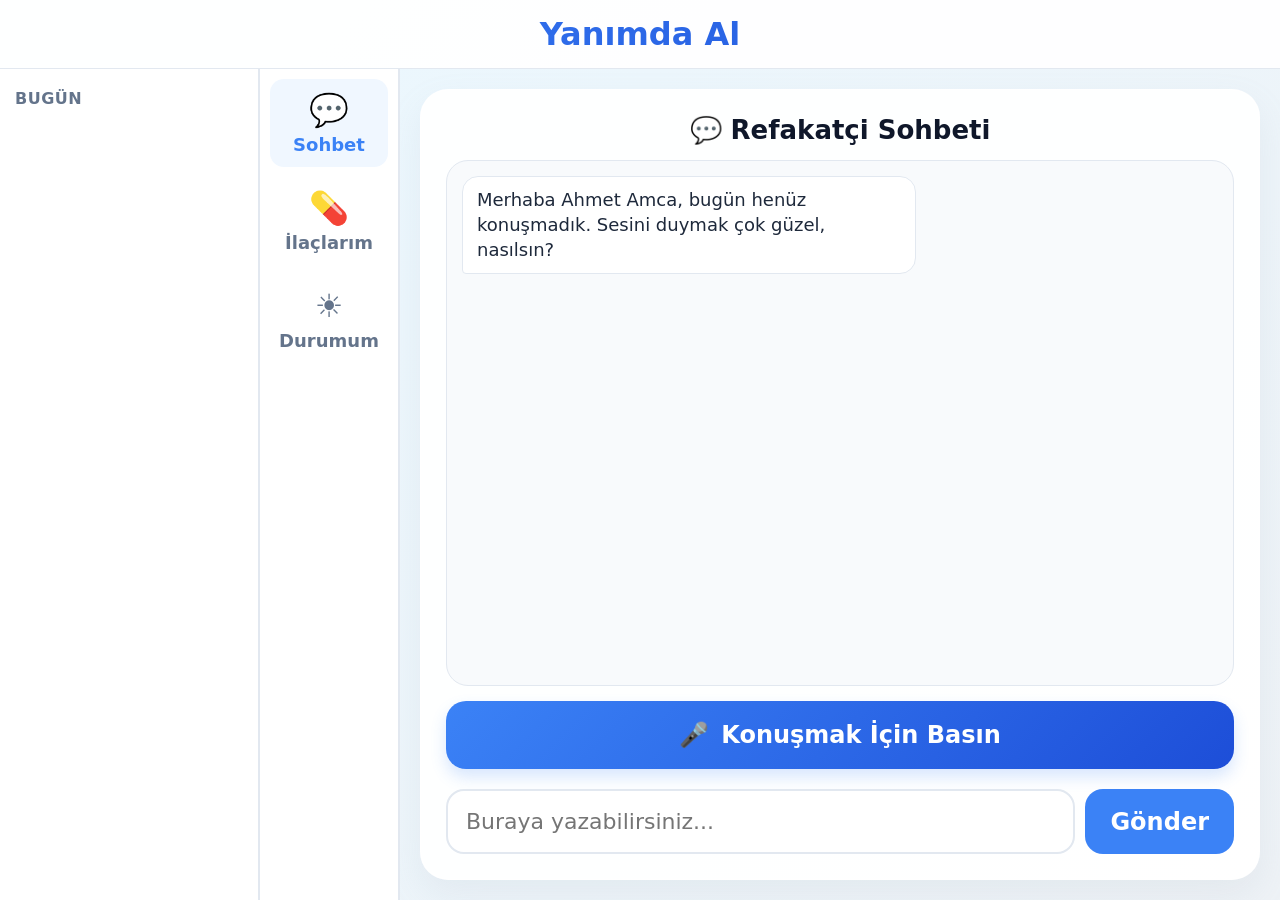
<file: index.html>
<!DOCTYPE html>
<html lang="tr">

<head>
    <meta charset="UTF-8">
    <meta name="viewport" content="width=device-width, initial-scale=1.0, maximum-scale=1.0, user-scalable=no">
    <title>Yanımda Al - Dijital Refakatçi</title>
    <link rel="stylesheet" href="style.css">
</head>

<body>

    <header>
        <h1>Yanımda Al</h1>
    </header>

    <div class="app-container">
        
        <div class="history-sidebar" id="historySidebar">
            <div>
                <div class="history-section-title">Bugün</div>
                <div class="history-list" id="history-today">
                    </div>
            </div>
        </div>

        <nav>
            <button class="nav-btn active" id="nav-sohbet" onclick="switchPage('sohbet')"><span>💬</span><span>Sohbet</span></button>
            <button class="nav-btn" id="nav-ilaclar" onclick="switchPage('ilaclar')"><span>💊</span><span>İlaçlarım</span></button>
            <button class="nav-btn" id="nav-durum" onclick="switchPage('durum')"><span>☀️</span><span>Durumum</span></button>
        </nav>

        <div class="main-content">
            <div class="page active" id="page-sohbet">
                <div class="page-title">💬 Refakatçi Sohbeti</div>
                <div class="chat-container" id="chatScroll">
                    <div class="chat-box" id="chatBox">
                        <div class="chat-msg msg-ai">Merhaba Ahmet Amca, sesini duymak veya senden haber almak çok güzel. Bugün nasılsın?</div>
                    </div>
                </div>

                <button class="btn btn-voice" id="voiceBtn" onclick="toggleVoice()">
                    🎤 <span id="btnText">Konuşmak İçin Basın</span>
                </button>

                <div class="text-input-container">
                    <input type="text" id="userInput" class="text-input" placeholder="Buraya yazabilirsiniz..." onkeypress="handleKeyPress(event)">
                    <button class="btn btn-send" onclick="sendTextMessage()">Gönder</button>
                </div>
            </div>

            <div class="page" id="page-ilaclar">
                <div class="page-title">📋 Bugünkü İlaçlarım</div>
                <div class="routine-list">
                    <div class="routine-item" id="med1">
                        <div>
                            <strong style="display:block; font-size:22px;">💊 Tansiyon İlacı</strong>
                            <span style="font-size: 16px; color: var(--text-muted);">Sabah • Saat 09:00</span>
                        </div>
                        <button class="btn btn-success" style="width:auto; padding: 10px 20px; font-size: 18px;" onclick="takeMed('med1')">İçtim</button>
                    </div>
                    <div class="routine-item" id="med2">
                        <div>
                            <strong style="display:block; font-size:22px;">📸 Vitamin Takviyesi</strong>
                            <span style="font-size: 16px; color: var(--text-muted);">Akşam • Saat 20:00</span>
                        </div>
                        <div style="display:flex; gap: 8px;">
                            <button class="btn btn-neutral" style="width:auto; padding: 10px 20px; font-size: 18px;" onclick="simulatePhoto()">Kamerayla Çek</button>
                            <button class="btn btn-success" style="width:auto; padding: 10px 20px; font-size: 18px;" onclick="takeMed('med2')">İçtim</button>
                        </div>
                    </div>
                </div>
            </div>

            <div class="page" id="page-durum">
                <div class="page-title">☀️ Günlük Sağlık Kontrolü</div>
                <div id="checkinCard" style="text-align: center; display: flex; flex-direction: column; gap: 20px; justify-content: center; height: 100%;">
                    <p style="font-weight: 600; font-size: 26px;">Ahmet Amca, bugün kendini nasıl hissediyorsun?</p>
                    <button class="btn btn-success" onclick="completeCheckin('Harika!')">😊 Çok İyiyim</button>
                    <button class="btn btn-neutral" style="background: #FFFBEB; color: #B45309; border-color: #FDE68A;" onclick="completeCheckin('Biraz halsizim')">😐 Biraz Halsizim</button>
                </div>
            </div>
        </div>
    </div>

    <script src="app.js"></script>
</body>

</html>
</file>
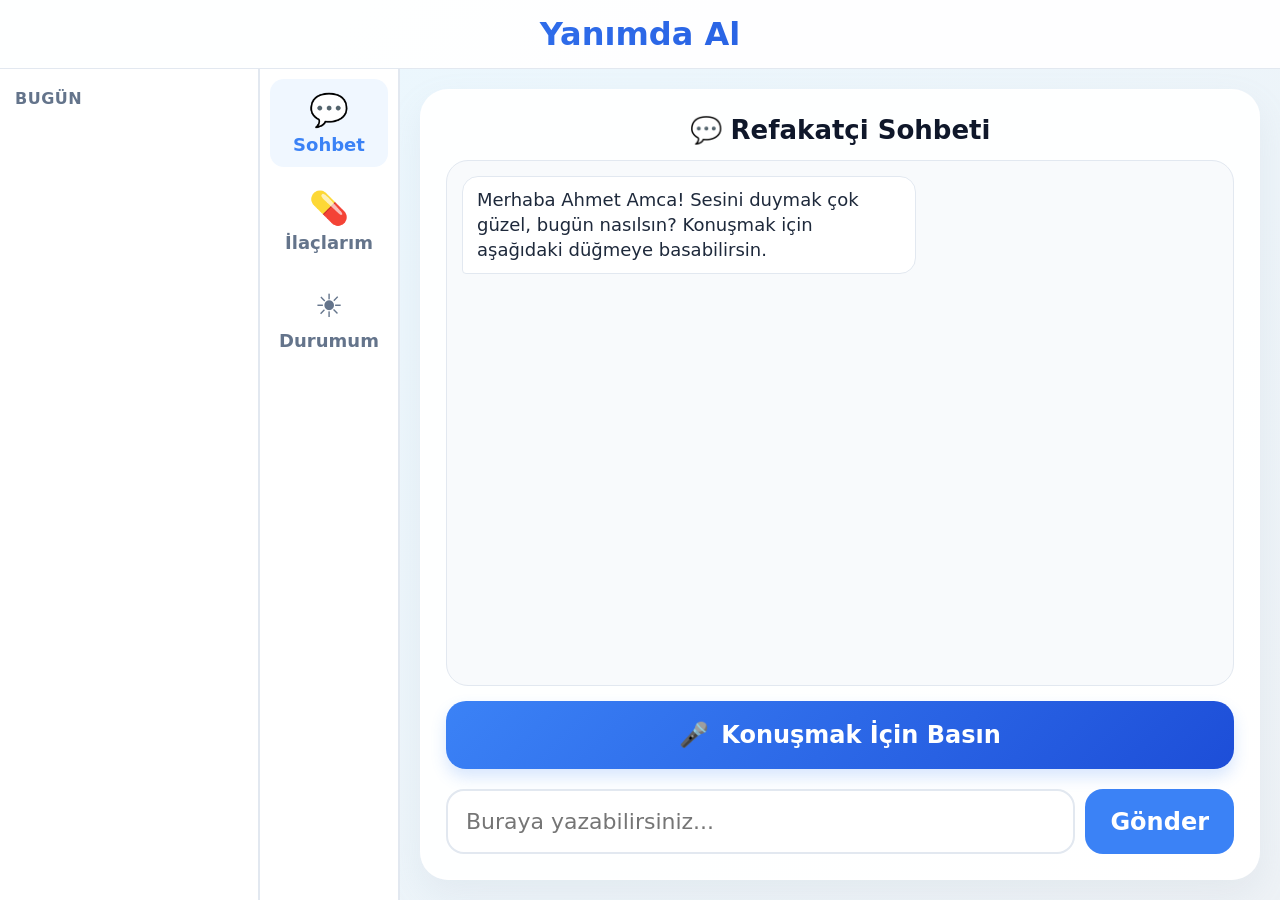
<file: frontend/index.html>
<!DOCTYPE html>
<html lang="tr">

<head>
    <meta charset="UTF-8">
    <meta name="viewport" content="width=device-width, initial-scale=1.0, maximum-scale=1.0, user-scalable=no">
    <title>Yanımda Al - Dijital Refakatçi</title>
    <link rel="stylesheet" href="style.css">
</head>

<body>

    <header>
        <h1>Yanımda Al</h1>
    </header>

    <div class="app-container">
        
        <div class="history-sidebar" id="historySidebar">
            <div>
                <div class="history-section-title">Bugün</div>
                <div class="history-list" id="history-today">
                    </div>
            </div>
        </div>

        <nav>
            <button class="nav-btn active" id="nav-sohbet" onclick="switchPage('sohbet')"><span>💬</span><span>Sohbet</span></button>
            <button class="nav-btn" id="nav-ilaclar" onclick="switchPage('ilaclar')"><span>💊</span><span>İlaçlarım</span></button>
            <button class="nav-btn" id="nav-durum" onclick="switchPage('durum')"><span>☀️</span><span>Durumum</span></button>
        </nav>

        <div class="main-content">
            <div class="page active" id="page-sohbet">
                <div class="page-title">💬 Refakatçi Sohbeti</div>
                <div class="chat-container" id="chatScroll">
                    <div class="chat-box" id="chatBox">
                        <div class="chat-msg msg-ai">Merhaba, sesini duymak veya senden haber almak çok güzel. Bugün nasılsın?</div>
                    </div>
                </div>

                <button class="btn btn-voice" id="voiceBtn" onclick="toggleVoice()">
                    🎤 <span id="btnText">Konuşmak İçin Basın</span>
                </button>

                <div class="text-input-container">
                    <input type="text" id="userInput" class="text-input" placeholder="Buraya yazabilirsiniz..." onkeypress="handleKeyPress(event)">
                    <button class="btn btn-send" onclick="sendTextMessage()">Gönder</button>
                </div>
            </div>

            <div class="page" id="page-ilaclar">
                <div class="page-title">📋 Bugünkü İlaçlarım</div>
                <div class="routine-list">
                    <div class="routine-item" id="med1">
                        <div>
                            <strong style="display:block; font-size:22px;">💊 Tansiyon İlacı</strong>
                            <span style="font-size: 16px; color: var(--text-muted);">Sabah • Saat 09:00</span>
                        </div>
                        <button class="btn btn-success" style="width:auto; padding: 10px 20px; font-size: 18px;" onclick="takeMed('med1')">İçtim</button>
                    </div>
                    <div class="routine-item" id="med2">
                        <div>
                            <strong style="display:block; font-size:22px;">📸 Vitamin Takviyesi</strong>
                            <span style="font-size: 16px; color: var(--text-muted);">Akşam • Saat 20:00</span>
                        </div>
                        <div style="display:flex; gap: 8px;">
                            <button class="btn btn-neutral" style="width:auto; padding: 10px 20px; font-size: 18px;" onclick="simulatePhoto()">Kamerayla Çek</button>
                            <button class="btn btn-success" style="width:auto; padding: 10px 20px; font-size: 18px;" onclick="takeMed('med2')">İçtim</button>
                        </div>
                    </div>
                </div>
            </div>

            <div class="page" id="page-durum">
                <div class="page-title">☀️ Günlük Sağlık Kontrolü</div>
                <div id="checkinStatusBanner" style="margin-bottom: 15px;"></div>
                <div id="checkinCard" style="text-align: center; display: flex; flex-direction: column; gap: 20px; justify-content: center;">
                    <p id="checkinGreeting" style="font-weight: 600; font-size: 26px;">Ahmet Amca, bugün kendini nasıl hissediyorsun?</p>
                    <button class="btn btn-success" onclick="completeCheckin('Harika!')">😊 Çok İyiyim</button>
                    <button class="btn btn-neutral" style="background: #FFFBEB; color: #B45309; border-color: #FDE68A;" onclick="completeCheckin('Biraz halsizim')">😐 Biraz Halsizim</button>
                </div>

                <div style="margin-top: 25px; flex: 1; display: flex; flex-direction: column; min-height: 0;">
                    <div style="font-weight: 700; font-size: 20px; color: var(--text-muted); margin-bottom: 10px;">
                        📅 Geçmiş Kayıtlar
                    </div>
                    <div class="routine-list" id="checkinHistory" style="overflow-y: auto;">
                        <p style="color: var(--text-muted); font-size: 16px;">Kayıtlar yükleniyor...</p>
                    </div>
                </div>
            </div>
        </div>
    </div>

    <!-- Günlük check-in hatırlatma pop-up'ı -->
    <div id="checkinReminderModal" style="display:none; position:fixed; inset:0; background:rgba(0,0,0,0.5); z-index:1000; align-items:center; justify-content:center;">
        <div style="background:#fff; border-radius:16px; padding:30px; max-width:340px; width:90%; text-align:center; box-shadow:0 10px 40px rgba(0,0,0,0.2);">
            <div style="font-size:48px; margin-bottom:10px;">☀️</div>
            <h2 style="margin:0 0 10px 0; font-size:22px; color:#1F2937;">Lütfen Durumunuzu Güncelleyin</h2>
            <p style="color:#6B7280; font-size:16px; margin-bottom:22px;">Bugün henüz günlük sağlık kontrolünü yapmadınız. Kendinizi nasıl hissettiğinizi bize bildirir misiniz?</p>
            <button class="btn btn-success" style="width:100%; margin-bottom:10px;" onclick="goToCheckinFromReminder()">Şimdi Bildir</button>
            <button class="btn btn-neutral" style="width:100%;" onclick="dismissCheckinReminder()">Daha Sonra</button>
        </div>
    </div>

    <script src="app.js"></script>
</body>

</html>
</file>
<file: style.css>
:root {
    --bg-gradient: linear-gradient(135deg, #EBF8FF 0%, #EEF2F6 100%);
    --text-main: #1E293B;
    --text-muted: #64748B;
    --brand-color: #3B82F6;
    --brand-gradient: linear-gradient(135deg, #3B82F6 0%, #1D4ED8 100%);
    --success-color: #10B981;
    --success-gradient: linear-gradient(135deg, #10B981 0%, #047857 100%);
    --warning-color: #EF4444;
    --warning-gradient: linear-gradient(135deg, #EF4444 0%, #B91C1C 100%);
    --card-bg: rgba(255, 255, 255, 0.95);
}

* {
    box-sizing: border-box;
    margin: 0;
    padding: 0;
    font-family: 'Inter', system-ui, -apple-system, sans-serif;
}

body {
    background: var(--bg-gradient);
    color: var(--text-main);
    height: 100vh;
    overflow: hidden;
    display: flex;
    flex-direction: column;
    font-size: 24px;
}

header {
    text-align: center;
    padding: 15px;
    background: var(--card-bg);
    border-bottom: 1px solid #E2E8F0;
    z-index: 10;
}

header h1 {
    font-size: 32px;
    font-weight: 800;
    background: var(--brand-gradient);
    -webkit-background-clip: text;
    background-clip: text;
    -webkit-text-fill-color: transparent;
}

.app-container {
    flex: 1;
    display: flex;
    flex-direction: row;
    overflow: hidden;
}

/* GEÇMİŞ PANELİ SİDEBAR */
.history-sidebar {
    width: 260px;
    background: #FFFFFF;
    border-right: 2px solid #E2E8F0;
    display: flex;
    flex-direction: column;
    padding: 20px 15px;
    overflow-y: auto;
    gap: 20px;
}

.history-section-title {
    font-size: 16px;
    font-weight: 700;
    color: var(--text-muted);
    text-transform: uppercase;
    letter-spacing: 0.5px;
    margin-bottom: 8px;
}

.history-list {
    display: flex;
    flex-direction: column;
    gap: 8px;
}

.history-item {
    padding: 12px 14px;
    background: #F8FAFC;
    border: 1px solid #E2E8F0;
    border-radius: 12px;
    font-size: 16px;
    font-weight: 500;
    color: var(--text-main);
    cursor: pointer;
    white-space: nowrap;
    overflow: hidden;
    text-overflow: ellipsis;
    transition: all 0.2s ease;
}

.history-item:hover, .history-item.active-chat {
    background: #F0F7FF !important;
    border-color: var(--brand-color) !important;
    color: var(--brand-color) !important;
}

.main-content {
    flex: 1;
    display: flex;
    justify-content: center;
    align-items: stretch;
    padding: 20px;
    overflow: hidden;
}

.page {
    display: none;
    width: 100%;
    max-width: none;
    background: var(--card-bg);
    border-radius: 28px;
    padding: 25px;
    border: 1px solid rgba(255, 255, 255, 0.7);
    box-shadow: 0 15px 35px rgba(148, 163, 184, 0.12);
    height: 100%;
    flex-direction: column;
}

.page.active {
    display: flex;
}

.page-title {
    font-size: 26px;
    font-weight: 700;
    margin-bottom: 15px;
    color: #0F172A;
    text-align: center;
}

.btn {
    display: inline-flex;
    align-items: center;
    justify-content: center;
    gap: 12px;
    padding: 20px;
    font-size: 24px;
    font-weight: 700;
    border: none;
    border-radius: 20px;
    cursor: pointer;
    transition: all 0.2s ease;
}

.btn-voice {
    background: var(--brand-gradient);
    color: white;
    box-shadow: 0 8px 16px rgba(59, 130, 246, 0.2);
    width: 100%;
    margin-bottom: 15px;
}

.btn-voice.recording {
    background: var(--warning-gradient);
    animation: pulse 1.8s infinite;
}

.text-input-container {
    display: flex;
    gap: 10px;
    margin-top: 5px;
}

.text-input {
    flex: 1;
    padding: 18px;
    font-size: 22px;
    border: 2px solid #E2E8F0;
    border-radius: 18px;
    outline: none;
    color: var(--text-main);
}

.text-input:focus {
    border-color: var(--brand-color);
}

.btn-send {
    background: var(--brand-color);
    color: white;
    border-radius: 18px;
    padding: 0 25px;
}

.btn-success {
    background: var(--success-gradient);
    color: white;
}

.btn-neutral {
    background: #F1F5F9;
    color: #475569;
    border: 2px solid #E2E8F0;
}

.chat-container {
    flex: 1;
    background: #F8FAFC;
    border-radius: 22px;
    padding: 15px;
    border: 1px solid #E2E8F0;
    margin-bottom: 15px;
    overflow-y: auto;
    min-height: 0;
}

.chat-msg {
    padding: 10px 14px;
    border-radius: 16px;
    font-size: 18px;
    line-height: 1.4;
    display: block;
    width: fit-content;
    max-width: 60%;
    word-break: break-word;
    overflow-wrap: break-word;
}

.chat-box {
    display: flex;
    flex-direction: column;
    gap: 10px;
    align-items: stretch;
}

.msg-ai {
    background: #FFFFFF;
    color: #1E293B;
    border-bottom-left-radius: 4px;
    border: 1px solid #E2E8F0;
    align-self: flex-start;
}

.msg-user {
    background: #DCEFFE;
    color: #1E40AF;
    border-bottom-right-radius: 4px;
    align-self: flex-end;
}

.routine-list {
    display: flex;
    flex-direction: column;
    gap: 15px;
    overflow-y: auto;
    flex: 1;
}

.routine-item {
    display: flex;
    align-items: center;
    justify-content: space-between;
    padding: 15px;
    background: #FFFFFF;
    border: 1px solid #E2E8F0;
    border-radius: 20px;
}

.routine-item.done {
    background: #F0FDF4;
    border-color: #BBF7D0;
}

nav {
    width: 140px;
    background: #FFFFFF;
    border-right: 2px solid #E2E8F0;
    display: flex;
    flex-direction: column;
    padding: 10px;
    gap: 10px;
}

.nav-btn {
    flex: none;
    background: none;
    border: none;
    font-size: 18px;
    font-weight: 700;
    color: var(--text-muted);
    cursor: pointer;
    display: flex;
    flex-direction: column;
    align-items: center;
    justify-content: center;
    gap: 5px;
    padding: 12px;
    border-radius: 14px;
}

.nav-btn span:first-child {
    font-size: 32px;
}

.nav-btn.active {
    color: var(--brand-color);
    background: #F0F7FF;
}

@keyframes pulse {
    0% { transform: scale(1); }
    50% { transform: scale(1.02); }
    100% { transform: scale(1); }
}
</file>
<file: frontend/style.css>
:root {
    --bg-gradient: linear-gradient(135deg, #EBF8FF 0%, #EEF2F6 100%);
    --text-main: #1E293B;
    --text-muted: #64748B;
    --brand-color: #3B82F6;
    --brand-gradient: linear-gradient(135deg, #3B82F6 0%, #1D4ED8 100%);
    --success-color: #10B981;
    --success-gradient: linear-gradient(135deg, #10B981 0%, #047857 100%);
    --warning-color: #EF4444;
    --warning-gradient: linear-gradient(135deg, #EF4444 0%, #B91C1C 100%);
    --card-bg: rgba(255, 255, 255, 0.95);
}

* {
    box-sizing: border-box;
    margin: 0;
    padding: 0;
    font-family: 'Inter', system-ui, -apple-system, sans-serif;
}

body {
    background: var(--bg-gradient);
    color: var(--text-main);
    height: 100vh;
    overflow: hidden;
    display: flex;
    flex-direction: column;
    font-size: 24px;
}

header {
    text-align: center;
    padding: 15px;
    background: var(--card-bg);
    border-bottom: 1px solid #E2E8F0;
    z-index: 10;
}

header h1 {
    font-size: 32px;
    font-weight: 800;
    background: var(--brand-gradient);
    -webkit-background-clip: text;
    background-clip: text;
    -webkit-text-fill-color: transparent;
}

.app-container {
    flex: 1;
    display: flex;
    flex-direction: row;
    overflow: hidden;
}

/* GEÇMİŞ PANELİ SİDEBAR */
.history-sidebar {
    width: 260px;
    background: #FFFFFF;
    border-right: 2px solid #E2E8F0;
    display: flex;
    flex-direction: column;
    padding: 20px 15px;
    overflow-y: auto;
    gap: 20px;
}

.history-section-title {
    font-size: 16px;
    font-weight: 700;
    color: var(--text-muted);
    text-transform: uppercase;
    letter-spacing: 0.5px;
    margin-bottom: 8px;
}

.history-list {
    display: flex;
    flex-direction: column;
    gap: 8px;
}

.history-item {
    padding: 12px 14px;
    background: #F8FAFC;
    border: 1px solid #E2E8F0;
    border-radius: 12px;
    font-size: 16px;
    font-weight: 500;
    color: var(--text-main);
    cursor: pointer;
    white-space: nowrap;
    overflow: hidden;
    text-overflow: ellipsis;
    transition: all 0.2s ease;
}

.history-item:hover, .history-item.active-chat {
    background: #F0F7FF !important;
    border-color: var(--brand-color) !important;
    color: var(--brand-color) !important;
}

.main-content {
    flex: 1;
    display: flex;
    justify-content: center;
    align-items: stretch;
    padding: 20px;
    overflow: hidden;
}

.page {
    display: none;
    width: 100%;
    max-width: none;
    background: var(--card-bg);
    border-radius: 28px;
    padding: 25px;
    border: 1px solid rgba(255, 255, 255, 0.7);
    box-shadow: 0 15px 35px rgba(148, 163, 184, 0.12);
    height: 100%;
    flex-direction: column;
}

.page.active {
    display: flex;
}

.page-title {
    font-size: 26px;
    font-weight: 700;
    margin-bottom: 15px;
    color: #0F172A;
    text-align: center;
}

.btn {
    display: inline-flex;
    align-items: center;
    justify-content: center;
    gap: 12px;
    padding: 20px;
    font-size: 24px;
    font-weight: 700;
    border: none;
    border-radius: 20px;
    cursor: pointer;
    transition: all 0.2s ease;
}

.btn-voice {
    background: var(--brand-gradient);
    color: white;
    box-shadow: 0 8px 16px rgba(59, 130, 246, 0.2);
    width: 100%;
    margin-bottom: 15px;
}

.btn-voice.recording {
    background: var(--warning-gradient);
    animation: pulse 1.8s infinite;
}

.text-input-container {
    display: flex;
    gap: 10px;
    margin-top: 5px;
}

.text-input {
    flex: 1;
    padding: 18px;
    font-size: 22px;
    border: 2px solid #E2E8F0;
    border-radius: 18px;
    outline: none;
    color: var(--text-main);
}

.text-input:focus {
    border-color: var(--brand-color);
}

.btn-send {
    background: var(--brand-color);
    color: white;
    border-radius: 18px;
    padding: 0 25px;
}

.btn-success {
    background: var(--success-gradient);
    color: white;
}

.btn-neutral {
    background: #F1F5F9;
    color: #475569;
    border: 2px solid #E2E8F0;
}

.chat-container {
    flex: 1;
    background: #F8FAFC;
    border-radius: 22px;
    padding: 15px;
    border: 1px solid #E2E8F0;
    margin-bottom: 15px;
    overflow-y: auto;
    min-height: 0;
}

.chat-msg {
    padding: 10px 14px;
    border-radius: 16px;
    font-size: 18px;
    line-height: 1.4;
    display: block;
    width: fit-content;
    max-width: 60%;
    word-break: break-word;
    overflow-wrap: break-word;
}

.chat-box {
    display: flex;
    flex-direction: column;
    gap: 10px;
    align-items: stretch;
}

.msg-ai {
    background: #FFFFFF;
    color: #1E293B;
    border-bottom-left-radius: 4px;
    border: 1px solid #E2E8F0;
    align-self: flex-start;
}

.msg-user {
    background: #DCEFFE;
    color: #1E40AF;
    border-bottom-right-radius: 4px;
    align-self: flex-end;
}

.routine-list {
    display: flex;
    flex-direction: column;
    gap: 15px;
    overflow-y: auto;
    flex: 1;
}

.routine-item {
    display: flex;
    align-items: center;
    justify-content: space-between;
    padding: 15px;
    background: #FFFFFF;
    border: 1px solid #E2E8F0;
    border-radius: 20px;
}

.routine-item.done {
    background: #F0FDF4;
    border-color: #BBF7D0;
}

nav {
    width: 140px;
    background: #FFFFFF;
    border-right: 2px solid #E2E8F0;
    display: flex;
    flex-direction: column;
    padding: 10px;
    gap: 10px;
}

.nav-btn {
    flex: none;
    background: none;
    border: none;
    font-size: 18px;
    font-weight: 700;
    color: var(--text-muted);
    cursor: pointer;
    display: flex;
    flex-direction: column;
    align-items: center;
    justify-content: center;
    gap: 5px;
    padding: 12px;
    border-radius: 14px;
}

.nav-btn span:first-child {
    font-size: 32px;
}

.nav-btn.active {
    color: var(--brand-color);
    background: #F0F7FF;
}

@keyframes pulse {
    0% { transform: scale(1); }
    50% { transform: scale(1.02); }
    100% { transform: scale(1); }
}
</file>
